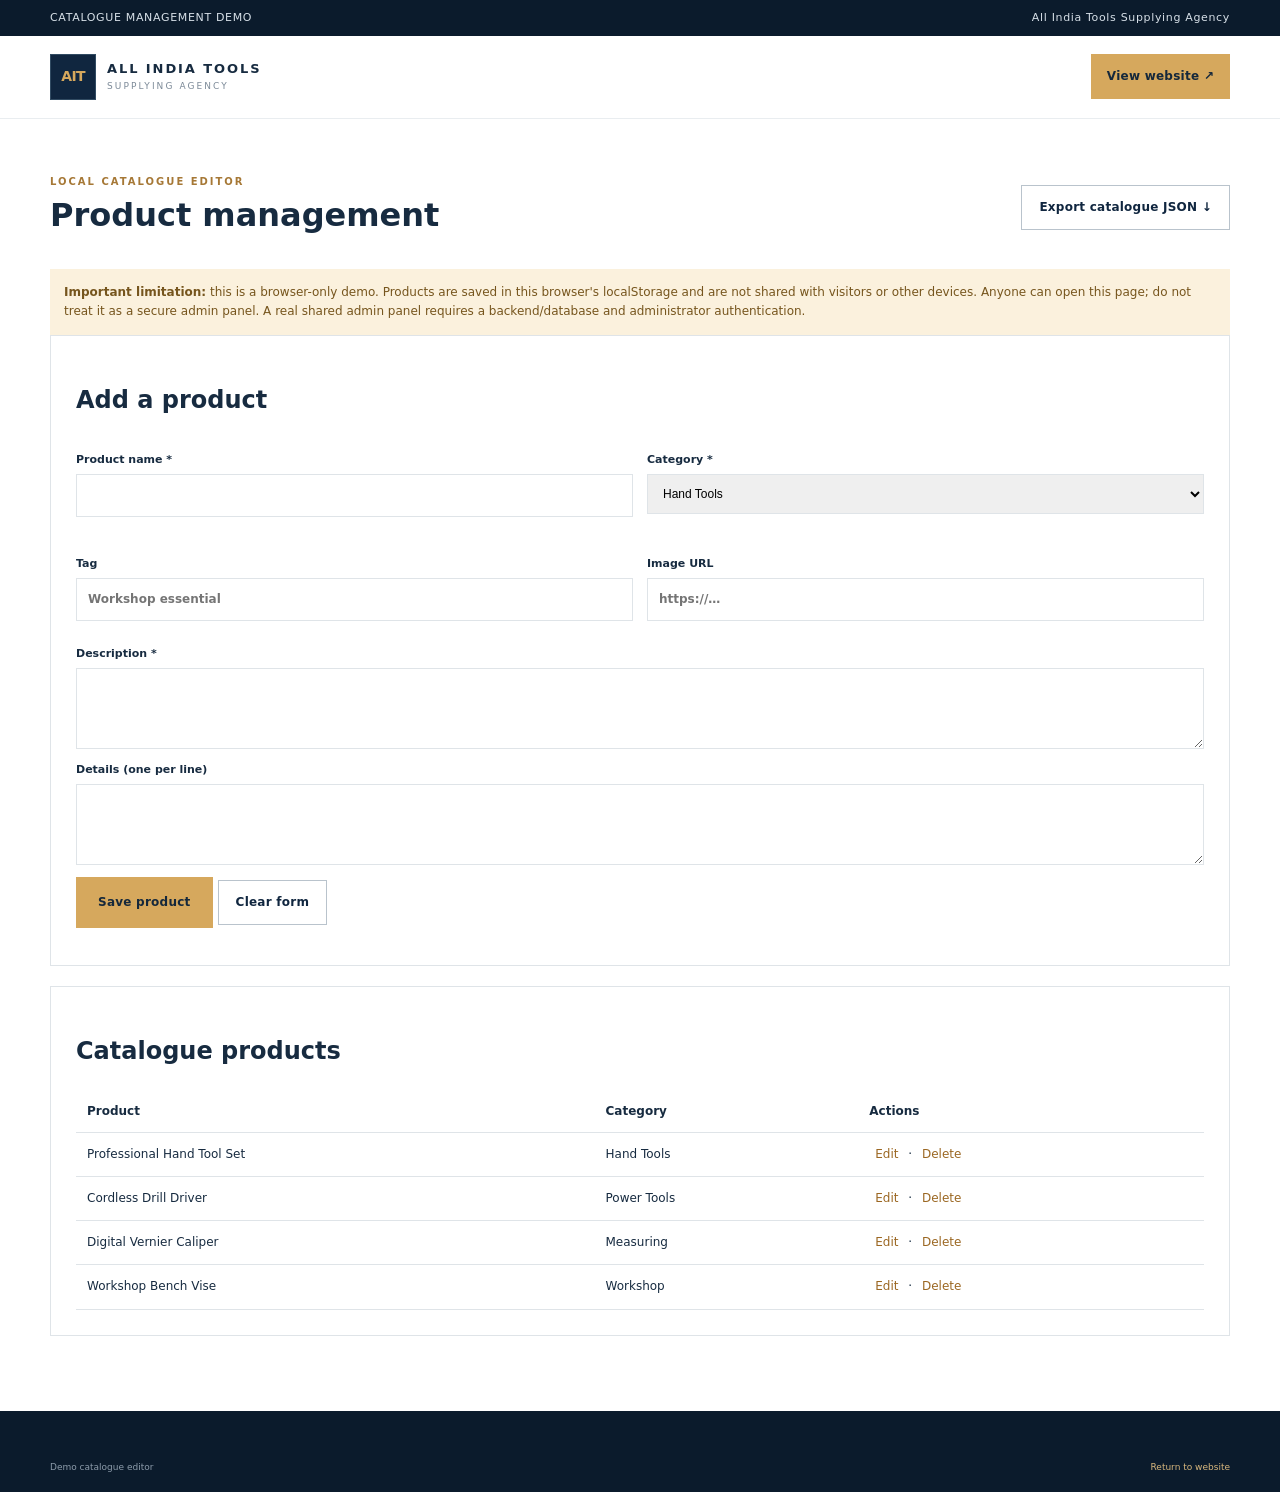
<file: admin.html>
<!doctype html>
<html lang="en"><head><meta charset="utf-8"><meta name="viewport" content="width=device-width,initial-scale=1"><title>Catalogue Admin Demo | All India Tools</title><link rel="stylesheet" href="styles.css"><style>
.admin-wrap{padding:55px 0;min-height:70vh}.admin-header{display:flex;justify-content:space-between;align-items:center;gap:20px;margin-bottom:28px}.admin-header h1{margin:0;font-size:32px}.admin-card{background:#fff;border:1px solid var(--line);padding:25px;margin-bottom:20px}.admin-grid{display:grid;grid-template-columns:1fr 1fr;gap:14px}.admin-card label{display:block;font-size:11px;font-weight:700;margin:12px 0}.admin-card input,.admin-card textarea,.admin-card select{display:block;width:100%;border:1px solid var(--line);padding:11px;margin-top:5px;font-size:12px}.admin-table{width:100%;border-collapse:collapse;font-size:12px}.admin-table th,.admin-table td{text-align:left;padding:11px;border-bottom:1px solid var(--line)}.admin-table button{border:0;background:none;color:#9b6722;cursor:pointer}.admin-warning{background:#fbf1dd;padding:14px;font-size:12px;color:#76551d;line-height:1.6}.admin-status{font-size:12px;color:#356b4a}@media(max-width:700px){.admin-grid{grid-template-columns:1fr}.admin-header{align-items:flex-start;flex-direction:column}.table-scroll{overflow:auto}}
</style></head><body><div class="topbar"><div class="container topbar-inner"><span>CATALOGUE MANAGEMENT DEMO</span><span>All India Tools Supplying Agency</span></div></div><header class="site-header"><div class="container nav-wrap"><a class="brand" href="index.html"><span class="brand-mark">AIT</span><span class="brand-copy"><strong>ALL INDIA TOOLS</strong><small>SUPPLYING AGENCY</small></span></a><a class="button button-small" href="index.html">View website ↗</a></div></header>
<main class="container admin-wrap"><div class="admin-header"><div><div class="eyebrow">LOCAL CATALOGUE EDITOR</div><h1>Product management</h1></div><button class="button button-outline" id="exportProducts">Export catalogue JSON ↓</button></div>
<div class="admin-warning"><strong>Important limitation:</strong> this is a browser-only demo. Products are saved in this browser's localStorage and are not shared with visitors or other devices. Anyone can open this page; do not treat it as a secure admin panel. A real shared admin panel requires a backend/database and administrator authentication.</div>
<section class="admin-card"><h2 id="editorTitle">Add a product</h2><form id="productForm"><input type="hidden" name="id"><div class="admin-grid"><label>Product name *<input name="name" required></label><label>Category *<select name="category"><option>Hand Tools</option><option>Power Tools</option><option>Measuring</option><option>Workshop</option></select></label><label>Tag<input name="tag" placeholder="Workshop essential"></label><label>Image URL<input name="image" placeholder="https://…"></label></div><label>Description *<textarea name="description" rows="3" required></textarea></label><label>Details (one per line)<textarea name="details" rows="3"></textarea></label><button class="button" type="submit">Save product</button> <button class="button button-outline" type="button" id="resetForm">Clear form</button><p class="admin-status" id="adminStatus" role="status"></p></form></section>
<section class="admin-card"><h2>Catalogue products</h2><div class="table-scroll"><table class="admin-table"><thead><tr><th>Product</th><th>Category</th><th>Actions</th></tr></thead><tbody id="adminRows"></tbody></table></div></section>
</main><footer class="site-footer"><div class="container footer-bottom"><span>Demo catalogue editor</span><a href="index.html">Return to website</a></div></footer>
<script src="config.js"></script><script>
const seed=[
{id:"hand-tool-set",name:"Professional Hand Tool Set",category:"Hand Tools",tag:"Workshop essential",description:"A versatile tool set for routine maintenance, assembly and repair tasks.",image:"https://images.unsplash.com/photo-1581147036324-c1c89c2c8b5c?auto=format&fit=crop&w=900&q=80",details:["Multiple tool configurations available","Ask about sizes, material and brand","Suitable for maintenance and workshop use"]},
{id:"cordless-drill",name:"Cordless Drill Driver",category:"Power Tools",tag:"Power tools",description:"Cordless drilling and fastening options for installation and workshop applications.",image:"https://images.unsplash.com/photo-1504148455328-c376907d081c?auto=format&fit=crop&w=900&q=80",details:["Voltage and battery options vary","Request brand and model availability","Accessories can be quoted separately"]},
{id:"digital-caliper",name:"Digital Vernier Caliper",category:"Measuring",tag:"Measurement",description:"Digital dimensional measurement options for inspection and workshop tasks.",image:"https://images.unsplash.com/photo-1581092921461-eab62e97a780?auto=format&fit=crop&w=900&q=80",details:["Multiple measuring ranges available","Ask about resolution and calibration","Confirm accuracy requirements before ordering"]},
{id:"bench-vise",name:"Workshop Bench Vise",category:"Workshop",tag:"Workshop equipment",description:"Clamping equipment options for holding workpieces during bench operations.",image:"https://images.unsplash.com/photo-1530124566582-a618bc2615dc?auto=format&fit=crop&w=900&q=80",details:["Jaw widths and mounting styles vary","Ask about material and capacity","Suitable model depends on application"]}];
const key="ait-products";
let items=(()=>{try{return JSON.parse(localStorage.getItem(key))||seed}catch(e){return seed}})();
const form=document.getElementById("productForm");
function safe(s){return String(s||"").replace(/[&<>"']/g,c=>({"&":"&amp;","<":"&lt;",">":"&gt;",'"':"&quot;","'":"&#39;"}[c]))}
function persist(){localStorage.setItem(key,JSON.stringify(items));render()}
function render(){document.getElementById("adminRows").innerHTML=items.map(p=>`<tr><td>${safe(p.name)}</td><td>${safe(p.category)}</td><td><button data-edit="${safe(p.id)}">Edit</button> · <button data-delete="${safe(p.id)}">Delete</button></td></tr>`).join("")}
function clearForm(){form.reset();form.elements.id.value="";document.getElementById("editorTitle").textContent="Add a product"}
document.getElementById("resetForm").addEventListener("click",clearForm);
form.addEventListener("submit",e=>{e.preventDefault();const d=Object.fromEntries(new FormData(form).entries());const p={id:d.id||"product-"+Date.now(),name:d.name.trim(),category:d.category,tag:d.tag||d.category,description:d.description.trim(),image:d.image||"assets/product-placeholder.svg",details:(d.details||"").split("\n").map(x=>x.trim()).filter(Boolean)};const idx=items.findIndex(x=>x.id===p.id);if(idx>=0)items[idx]=p;else items.push(p);persist();clearForm();document.getElementById("adminStatus").textContent="Saved in this browser only. Export JSON for a backup."});
document.getElementById("adminRows").addEventListener("click",e=>{const edit=e.target.dataset.edit,del=e.target.dataset.delete;if(edit){const p=items.find(x=>x.id===edit);if(!p)return;Object.entries({id:p.id,name:p.name,category:p.category,tag:p.tag,description:p.description,image:p.image,details:(p.details||[]).join("\n")}).forEach(([k,v])=>{if(form.elements[k])form.elements[k].value=v});document.getElementById("editorTitle").textContent="Edit product"}if(del&&confirm("Delete this product from this browser's catalogue?")){items=items.filter(x=>x.id!==del);persist()}});
document.getElementById("exportProducts").addEventListener("click",()=>{const blob=new Blob([JSON.stringify(items,null,2)],{type:"application/json"});const a=document.createElement("a");a.href=URL.createObjectURL(blob);a.download="ait-products.json";a.click();URL.revokeObjectURL(a.href)});
render();
</script></body></html>
</file>
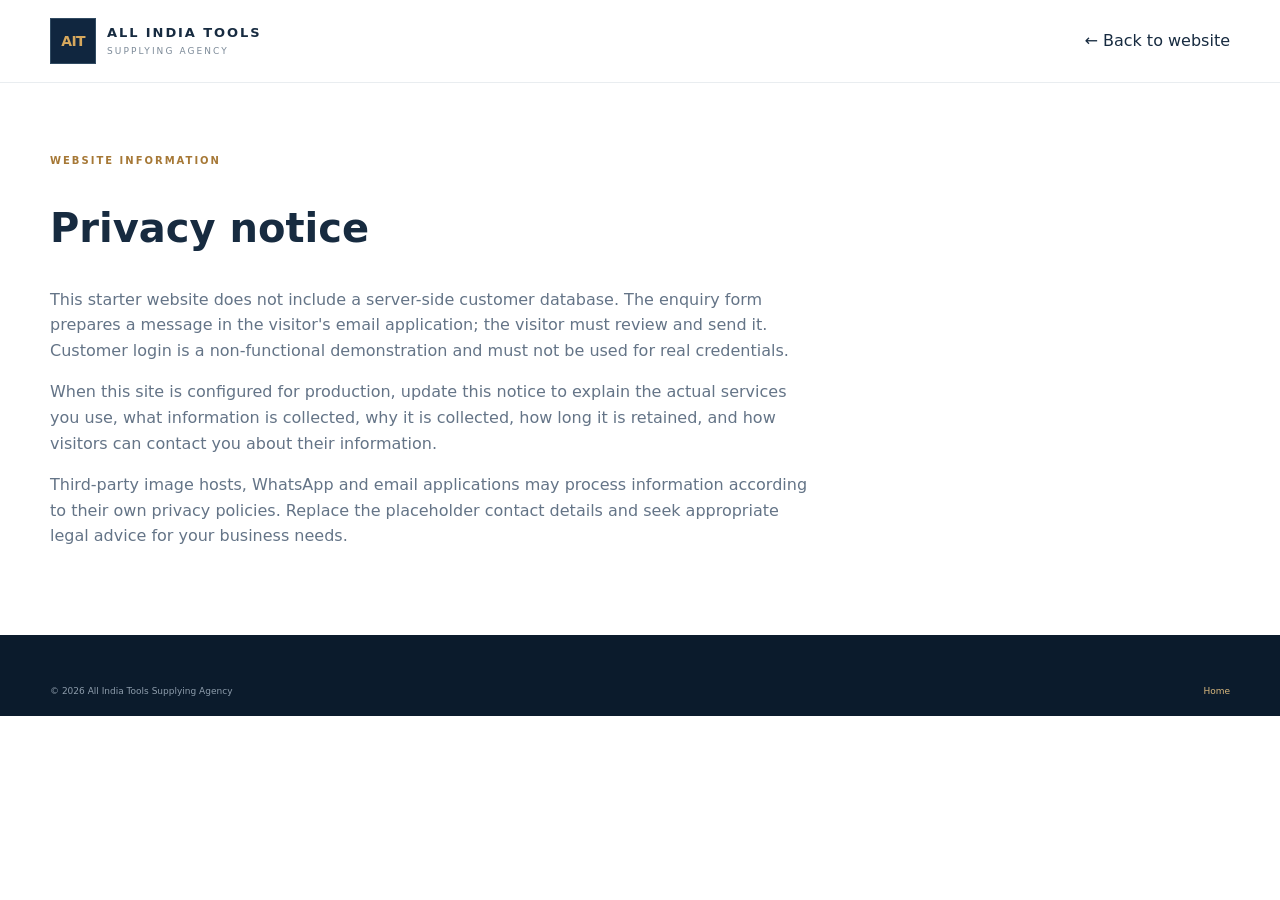
<file: privacy.html>
<!doctype html><html lang="en"><head><meta charset="utf-8"><meta name="viewport" content="width=device-width,initial-scale=1"><title>Privacy Notice | All India Tools Supplying Agency</title><link rel="stylesheet" href="styles.css"></head><body><header class="site-header"><div class="container nav-wrap"><a class="brand" href="index.html"><span class="brand-mark">AIT</span><span class="brand-copy"><strong>ALL INDIA TOOLS</strong><small>SUPPLYING AGENCY</small></span></a><a href="index.html">← Back to website</a></div></header><main class="container privacy-content"><div class="eyebrow">WEBSITE INFORMATION</div><h1>Privacy notice</h1><p>This starter website does not include a server-side customer database. The enquiry form prepares a message in the visitor's email application; the visitor must review and send it. Customer login is a non-functional demonstration and must not be used for real credentials.</p><p>When this site is configured for production, update this notice to explain the actual services you use, what information is collected, why it is collected, how long it is retained, and how visitors can contact you about their information.</p><p>Third-party image hosts, WhatsApp and email applications may process information according to their own privacy policies. Replace the placeholder contact details and seek appropriate legal advice for your business needs.</p></main><footer class="site-footer"><div class="container footer-bottom"><span>© <span id="year"></span> All India Tools Supplying Agency</span><a href="index.html">Home</a></div></footer><script>document.getElementById("year").textContent=new Date().getFullYear()</script></body></html>
</file>
<file: styles.css>
:root{--navy:#10263f;--navy2:#183754;--gold:#d6a85d;--ink:#172b40;--muted:#647487;--paper:#f6f5f1;--white:#fff;--line:#dfe4e8;--radius:4px;--shadow:0 18px 50px rgba(16,38,63,.12)}*{box-sizing:border-box}html{scroll-behavior:smooth;scroll-padding-top:90px}body{margin:0;color:var(--ink);font-family:Inter,ui-sans-serif,system-ui,-apple-system,BlinkMacSystemFont,"Segoe UI",sans-serif;line-height:1.6;background:#fff}img{display:block;width:100%;height:100%;object-fit:cover}a{color:inherit;text-decoration:none}button,input,textarea{font:inherit}.container{width:min(1180px,calc(100% - 48px));margin-inline:auto}.topbar{background:#0b1b2c;color:#d7e0e8;font-size:11px;letter-spacing:.06em}.topbar-inner{display:flex;justify-content:space-between;padding:9px 0}.topbar-right{color:#9caebe}.site-header{background:#fff;position:sticky;top:0;z-index:20;border-bottom:1px solid #e9edf0}.nav-wrap{min-height:82px;display:flex;align-items:center;justify-content:space-between;gap:24px}.brand{display:flex;align-items:center;gap:11px;flex-shrink:0}.brand-logo{width:54px;height:54px;object-fit:contain;flex:0 0 auto}.brand-mark{width:46px;height:46px;display:grid;place-items:center;background:var(--navy);color:var(--gold);font-size:14px;font-weight:850;letter-spacing:-.05em;border:1px solid #314b62}.brand-copy{display:flex;flex-direction:column;line-height:1.2;letter-spacing:.12em}.brand-copy strong{font-size:13px}.brand-copy small{font-size:9px;letter-spacing:.23em;color:#7c8a98;margin-top:5px}.main-nav{display:flex;align-items:center;gap:24px;font-size:12px;font-weight:650}.main-nav>a:not(.button),.nav-login{transition:color .2s}.main-nav>a:not(.button):hover,.nav-login:hover{color:#a9782f}.nav-login{border:0;background:none;padding:0;cursor:pointer;color:var(--ink);font-size:12px;font-weight:650}.button{display:inline-flex;align-items:center;justify-content:center;gap:18px;background:var(--gold);color:#15283b;border:1px solid var(--gold);padding:15px 21px;font-weight:750;font-size:12px;letter-spacing:.02em;cursor:pointer;transition:transform .2s,background .2s}.button:hover{transform:translateY(-2px);background:#e3b96f}.button span{font-size:17px;line-height:1}.button-small{padding:12px 15px;gap:10px}.menu-toggle{display:none;border:1px solid var(--line);background:#fff;padding:8px 12px;font-size:20px}.hero{background:var(--navy);color:#fff;position:relative;overflow:hidden}.hero-grid{position:absolute;inset:0;background-image:linear-gradient(rgba(255,255,255,.035) 1px,transparent 1px),linear-gradient(90deg,rgba(255,255,255,.035) 1px,transparent 1px);background-size:58px 58px;mask-image:linear-gradient(90deg,black,transparent 90%)}.hero-content{position:relative;display:grid;grid-template-columns:1.05fr .95fr;gap:50px;align-items:center;padding-top:70px;padding-bottom:66px;min-height:530px}.eyebrow{font-size:10px;letter-spacing:.2em;font-weight:800;color:#a67836;display:flex;align-items:center;gap:10px}.eyebrow-line{width:27px;height:1px;background:var(--gold)}.hero h1{font-size:clamp(46px,5.2vw,72px);line-height:1.04;letter-spacing:-.055em;margin:25px 0 20px;font-weight:780}.hero h1 em,.section h2 em,.feature-band h2 em{font-family:Georgia,serif;font-weight:400;color:var(--gold);letter-spacing:-.04em}.hero-lede{max-width:470px;color:#c2ced8;font-size:15px;line-height:1.9}.hero-actions{display:flex;align-items:center;gap:25px;margin-top:30px}.text-link{font-size:12px;font-weight:700;color:#fff;display:inline-flex;align-items:center;gap:12px}.text-link span{font-size:17px}.hero-trust{display:flex;align-items:center;gap:14px;margin-top:47px}.trust-avatars{display:flex}.trust-avatars span{width:34px;height:34px;border-radius:50%;display:grid;place-items:center;margin-right:-7px;border:2px solid var(--navy);background:#294661;color:#fff;font-size:8px;font-weight:800}.trust-avatars span:nth-child(2){background:#9a784b}.trust-avatars span:nth-child(3){background:#607d8c}.hero-trust p{font-size:11px;color:#c3ced8;line-height:1.5;margin:0}.hero-trust strong{color:#fff}.hero-trust small{font-size:10px}.hero-visual{position:relative;padding:0 20px 20px 0}.hero-image-frame{height:375px;position:relative;border:1px solid rgba(255,255,255,.2);padding:10px}.hero-image-frame:after{content:"";position:absolute;inset:10px;background:linear-gradient(0deg,rgba(11,27,44,.4),transparent 55%);pointer-events:none}.hero-image-frame img{filter:saturate(.75)}.floating-card{position:absolute;left:-28px;bottom:0;background:#fff;color:var(--ink);box-shadow:var(--shadow);display:flex;gap:12px;align-items:center;padding:17px 21px;min-width:240px}.floating-icon{display:grid;place-items:center;width:35px;height:35px;background:#f8eedc;color:#a9782f;font-size:22px}.floating-card div{display:flex;flex-direction:column}.floating-card strong{font-size:12px}.floating-card small{font-size:10px;color:var(--muted);margin-top:3px}.vertical-label{position:absolute;right:0;top:35px;writing-mode:vertical-rl;font-size:9px;letter-spacing:.2em;color:#d3dce4}.hero-bottom{position:relative;display:flex;align-items:center;gap:17px;padding:0 0 22px;font-size:9px;letter-spacing:.15em;color:#8fa2b4}.hero-bottom-rule{height:1px;background:#43566a;flex:1}.quick-strip{border-bottom:1px solid var(--line);background:#fff}.strip-grid{display:grid;grid-template-columns:repeat(3,1fr);padding:25px 0}.strip-grid>div{display:flex;align-items:center;gap:14px;padding:4px 28px;border-right:1px solid var(--line)}.strip-grid>div:first-child{padding-left:0}.strip-grid>div:last-child{border:0}.strip-icon{width:40px;height:40px;display:grid;place-items:center;border:1px solid #e5d7c0;color:#a9782f;font-size:23px}.strip-grid span:last-child{display:flex;flex-direction:column}.strip-grid strong{font-size:12px}.strip-grid small{font-size:10px;color:var(--muted);margin-top:2px}.section{padding:95px 0}.two-col{display:grid;grid-template-columns:1fr 1fr;gap:95px;align-items:center}.section-image{height:440px;position:relative;padding:0 28px 28px 0}.section-image:before{content:"";position:absolute;left:28px;top:28px;right:0;bottom:0;border:1px solid #d7b982}.section-image img{position:relative;z-index:1;filter:saturate(.7)}.image-note{position:absolute;z-index:2;left:-12px;bottom:5px;background:var(--navy);color:#fff;padding:16px 22px;display:flex;flex-direction:column}.image-note strong{font-size:12px}.image-note span{font-size:10px;color:#b7c5d2}.section h2{font-size:clamp(32px,3.3vw,45px);letter-spacing:-.045em;line-height:1.15;margin:17px 0 20px;font-weight:750}.section h2 em{color:#b18442}.section-copy>p,.section-heading>p,.contact-copy>p{font-size:13px;color:var(--muted);line-height:1.9}.about-points{margin:27px 0 26px;border-top:1px solid var(--line)}.about-points div{display:flex;align-items:center;gap:17px;padding:13px 0;border-bottom:1px solid var(--line);font-size:12px}.about-points span{color:#b18442;font-size:10px;letter-spacing:.1em}.dark-link{color:var(--navy)}.products-section{background:var(--paper)}.section-heading{display:flex;justify-content:space-between;align-items:end;gap:40px;margin-bottom:34px}.section-heading h2{margin-bottom:0}.section-heading>p{max-width:330px;margin-bottom:5px}.catalogue-tools{display:flex;align-items:center;justify-content:space-between;gap:20px;margin-bottom:25px}.search-box{display:flex;align-items:center;gap:10px;background:#fff;border:1px solid var(--line);padding:0 13px;width:270px}.search-box span{font-size:22px;color:#9aa6b0}.search-box input{border:0;outline:0;width:100%;padding:12px 0;font-size:12px;background:transparent}.filter-list{display:flex;flex-wrap:wrap;gap:7px}.filter{border:1px solid #d9dfe3;background:transparent;color:#617080;padding:9px 13px;font-size:10px;cursor:pointer}.filter.active,.filter:hover{background:var(--navy);border-color:var(--navy);color:#fff}.product-grid{display:grid;grid-template-columns:repeat(4,1fr);gap:17px}.product-card{background:#fff;border:1px solid #e5e8e9;transition:transform .2s,box-shadow .2s;min-width:0}.product-card:hover{transform:translateY(-4px);box-shadow:var(--shadow)}.product-photo{height:180px;background:#e7e9e9;position:relative;overflow:hidden}.product-photo img{transition:transform .4s;filter:saturate(.75)}.product-card:hover .product-photo img{transform:scale(1.04)}.product-tag{position:absolute;top:12px;left:12px;background:#fff;padding:5px 8px;font-size:9px;letter-spacing:.06em;color:#6d7884}.product-info{padding:17px}.product-category{font-size:9px;text-transform:uppercase;letter-spacing:.14em;color:#a87936;font-weight:800}.product-info h3{font-size:15px;margin:8px 0 7px;line-height:1.3}.product-info p{font-size:11px;color:var(--muted);min-height:36px;margin:0 0 15px}.product-actions{display:flex;justify-content:space-between;align-items:center;border-top:1px solid #edf0f1;padding-top:12px}.product-actions button{border:0;background:none;padding:0;color:var(--navy);font-size:11px;font-weight:800;cursor:pointer}.product-actions .quote-mini{color:#a87936}.no-results{grid-column:1/-1;text-align:center;padding:40px;color:var(--muted)}.catalogue-footer{display:flex;align-items:center;justify-content:space-between;margin-top:28px;padding-top:24px;border-top:1px solid #dce1e3;font-size:12px;color:var(--muted)}.button-outline{background:transparent;border-color:#b9c3cc;color:var(--navy);padding:12px 17px}.button-outline:hover{background:#fff}.feature-band{background:var(--navy2);color:#fff;padding:57px 0;position:relative;overflow:hidden}.feature-band:after{content:"AIT";position:absolute;right:7%;top:-70px;font-size:230px;font-weight:900;color:rgba(255,255,255,.025);letter-spacing:-.1em}.feature-inner{display:flex;justify-content:space-between;align-items:center;position:relative;z-index:1}.light-eyebrow{color:#d3b27c}.feature-band h2{font-size:38px;line-height:1.15;margin:15px 0 0;letter-spacing:-.04em}.button-light{background:#fff;border-color:#fff;color:var(--navy)}.button-light:hover{background:#f3e9d8}.gallery-section{background:#fff}.gallery-grid{display:grid;grid-template-columns:1.35fr 1fr 1fr;gap:16px}.gallery-grid figure{margin:0;position:relative;height:235px;overflow:hidden;background:#e4e8ea}.gallery-grid .gallery-large{height:330px;grid-row:span 2}.gallery-grid figure:after{content:"";position:absolute;inset:40% 0 0;background:linear-gradient(transparent,rgba(7,23,38,.75))}.gallery-grid img{filter:saturate(.75);transition:transform .4s}.gallery-grid figure:hover img{transform:scale(1.04)}.gallery-grid figcaption{position:absolute;z-index:1;left:18px;bottom:17px;color:#fff;font-size:12px;font-weight:700}.gallery-note{font-size:10px;color:#8a969f;margin-top:15px}.contact-section{background:#f4f5f4}.contact-layout{display:grid;grid-template-columns:.85fr 1.15fr;gap:85px;align-items:start}.contact-copy h2{font-size:clamp(34px,3.3vw,45px);line-height:1.12;letter-spacing:-.045em;margin:18px 0}.contact-detail{display:flex;align-items:center;gap:14px;margin-top:23px}.contact-detail-icon{width:38px;height:38px;background:#fff;border:1px solid #e1e5e6;display:grid;place-items:center;color:#a87936;font-size:18px}.contact-detail div{display:flex;flex-direction:column}.contact-detail small{font-size:9px;letter-spacing:.15em;color:#82909b}.contact-detail strong{font-size:12px;margin-top:3px}.contact-privacy{font-size:10px;color:#7f8b95;margin-top:30px;border-left:2px solid #d8b77d;padding-left:13px}.contact-form{background:#fff;padding:32px;box-shadow:0 8px 40px rgba(16,38,63,.05)}.form-top{display:flex;justify-content:space-between;align-items:center;gap:12px;margin-bottom:23px}.form-top strong{font-size:18px}.form-top span{font-size:9px;color:#87939d}.contact-form label{display:flex;flex-direction:column;gap:7px;font-size:10px;font-weight:750;color:#45586a;margin-bottom:16px}.form-row{display:grid;grid-template-columns:1fr 1fr;gap:15px}.contact-form input,.contact-form textarea{border:1px solid #dfe4e8;background:#fbfcfc;padding:12px;font-size:12px;color:var(--ink);outline:none;resize:vertical;width:100%;border-radius:0}.contact-form input:focus,.contact-form textarea:focus{border-color:#b88c4b;background:#fff}.submit-button{width:100%;border:0}.form-hint{font-size:9px;color:#8a969f;line-height:1.5}.form-status{font-size:11px;color:#38664c}.site-footer{background:#0b1b2c;color:#fff;padding:33px 0 18px}.footer-top{display:flex;align-items:center;justify-content:space-between;gap:25px;padding-bottom:27px;border-bottom:1px solid #26384a}.footer-brand .brand-logo{filter:brightness(0) invert(1)}.footer-brand .brand-mark{background:#1a3148}.footer-brand .brand-copy strong{color:#fff}.footer-top>p{font-size:11px;color:#a9b6c2;line-height:1.8}.back-top{font-size:11px;color:#d8b77d}.footer-bottom{display:flex;justify-content:space-between;gap:18px;padding-top:16px;color:#8d9cab;font-size:9px}.footer-bottom a{color:#d8b77d}.whatsapp-float{position:fixed;right:20px;bottom:20px;z-index:15;display:flex;align-items:center;gap:8px;background:#177b51;color:#fff;padding:12px 16px;box-shadow:0 8px 24px rgba(0,0,0,.2);font-size:12px;font-weight:750}.whatsapp-float span{font-size:18px}.product-dialog,.account-dialog{border:0;padding:0;width:min(720px,calc(100% - 28px));max-height:90vh;box-shadow:0 30px 90px rgba(0,0,0,.35);color:var(--ink)}.product-dialog::backdrop,.account-dialog::backdrop{background:rgba(7,19,31,.7);backdrop-filter:blur(3px)}.dialog-close{position:absolute;right:12px;top:10px;z-index:3;width:34px;height:34px;border:0;background:#fff;color:var(--navy);font-size:25px;cursor:pointer}.detail-layout{display:grid;grid-template-columns:1fr 1fr}.detail-photo{min-height:340px;background:#e7e9e9}.detail-copy{padding:40px 32px}.detail-copy h2{font-size:27px;line-height:1.15;margin:10px 0}.detail-copy p{font-size:12px;color:var(--muted)}.detail-copy ul{font-size:12px;color:#526273;padding-left:18px;line-height:2}.account-dialog{width:min(440px,calc(100% - 28px));padding:32px}.account-tabs{display:flex;border-bottom:1px solid var(--line);margin:0 0 20px}.account-tab{border:0;background:none;padding:10px 12px;color:#7a8792;font-size:12px;cursor:pointer}.account-tab.active{border-bottom:2px solid var(--gold);color:var(--navy);font-weight:800}.account-form label{display:block;font-size:11px;margin-bottom:13px}.account-form input{display:block;width:100%;padding:11px;border:1px solid var(--line);margin-top:6px}.account-form .button{width:100%;margin-top:5px}.demo-warning{font-size:10px;color:#9a6b28;background:#fbf5e9;padding:10px;line-height:1.5}.account-message{font-size:11px;color:#47765a}.privacy-content{padding:70px 0;min-height:60vh}.privacy-content h1{font-size:40px}.privacy-content p{max-width:760px;color:var(--muted)}@media(max-width:980px){.main-nav{gap:14px}.main-nav>a:not(.button),.nav-login{font-size:11px}.hero-content{gap:25px}.product-grid{grid-template-columns:repeat(2,1fr)}.two-col,.contact-layout{gap:45px}.strip-grid>div{padding-inline:15px}}@media(max-width:760px){.container{width:min(100% - 32px,560px)}.topbar-right{display:none}.topbar-inner{justify-content:center}.nav-wrap{min-height:70px}.menu-toggle{display:block}.main-nav{display:none;position:absolute;left:0;right:0;top:100%;background:#fff;padding:18px 24px 24px;box-shadow:0 20px 30px rgba(0,0,0,.1);flex-direction:column;align-items:stretch;gap:18px}.main-nav.open{display:flex}.main-nav>a:not(.button),.nav-login{font-size:13px;text-align:left}.hero-content{grid-template-columns:1fr;padding-top:52px;padding-bottom:45px;gap:38px}.hero h1{font-size:54px}.hero-visual{margin-left:25px}.hero-image-frame{height:290px}.hero-bottom{font-size:8px}.strip-grid{grid-template-columns:1fr;padding:10px 0}.strip-grid>div,.strip-grid>div:first-child{padding:13px 0;border-right:0;border-bottom:1px solid var(--line)}.strip-grid>div:last-child{border-bottom:0}.section{padding:65px 0}.two-col,.contact-layout{grid-template-columns:1fr;gap:38px}.section-image{height:340px;margin:0 8px 0 12px}.section-heading{display:block}.section-heading>p{margin-top:15px}.catalogue-tools{align-items:stretch;flex-direction:column}.search-box{width:100%}.filter-list{gap:6px}.filter{padding:8px 10px}.product-grid{gap:11px}.product-photo{height:145px}.product-info{padding:12px}.product-info h3{font-size:13px}.product-info p{font-size:10px;min-height:46px}.product-actions button{font-size:10px}.catalogue-footer{align-items:flex-start;flex-direction:column;gap:13px}.feature-inner{align-items:flex-start;flex-direction:column;gap:25px}.feature-band h2{font-size:33px}.gallery-grid{grid-template-columns:1fr 1fr;gap:10px}.gallery-grid .gallery-large{grid-column:span 2;grid-row:auto;height:260px}.gallery-grid figure{height:180px}.contact-form{padding:22px 17px}.form-row{grid-template-columns:1fr;gap:0}.footer-top,.footer-bottom{align-items:flex-start;flex-direction:column}.footer-top{gap:12px}.footer-bottom{gap:10px}.detail-layout{grid-template-columns:1fr}.detail-photo{height:220px;min-height:0}.detail-copy{padding:25px}.whatsapp-float{right:12px;bottom:12px;padding:10px 12px}.hero-trust{margin-top:32px}}@media(max-width:760px){.brand-logo{width:48px;height:48px}}@media(max-width:390px){.brand-logo{width:42px;height:42px}.brand-copy strong{font-size:11px}.brand-copy small{font-size:8px}.brand-mark{width:40px;height:40px}.hero h1{font-size:47px}.product-grid{grid-template-columns:1fr}.product-photo{height:190px}.filter-list{display:grid;grid-template-columns:1fr 1fr}.hero-actions{align-items:flex-start;flex-direction:column;gap:17px}}
</file>
